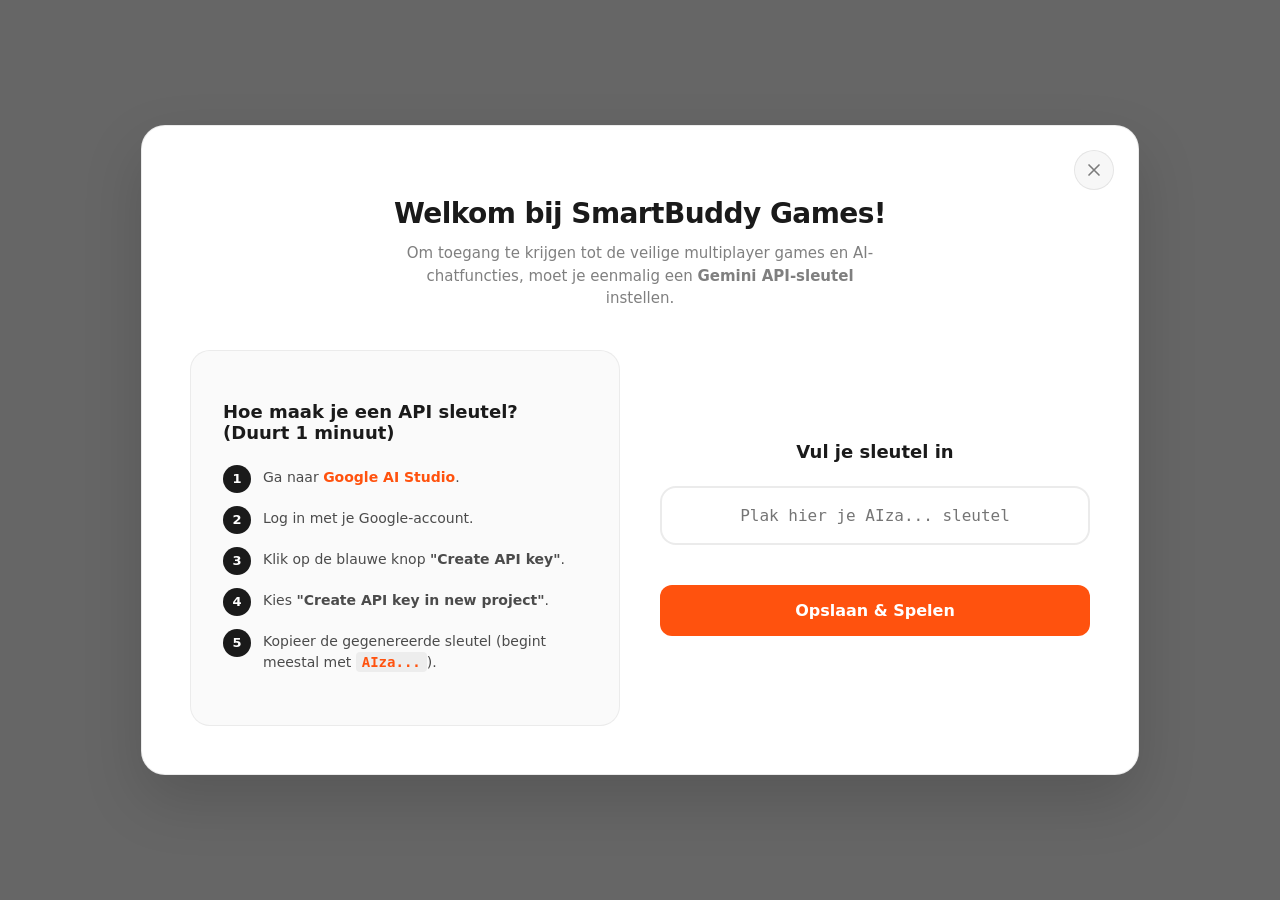
<file: SmartBuddy Web/games.html>
<!DOCTYPE html>
<html lang="nl">
<head>
    <meta charset="UTF-8">
    <meta name="viewport" content="width=device-width, initial-scale=1.0">
    <title>SmartBuddy Games</title>
    <link rel="stylesheet" href="games.css">
    <style>
      /* Ensure the background is transparent */
      body { background-color: transparent !important; }
    </style>
</head>
<body>
    <div id="sg-games-overlay" class="sg-visible">
        <div id="sg-games-backdrop"></div>
      <div id="sg-games-content">
        <button id="sg-games-close">
          <svg viewBox="0 0 24 24" fill="none" stroke="currentColor" stroke-width="2"><path d="M18 6L6 18M6 6L18 18"></path></svg>
        </button>
        <button id="sg-mod-btn" title="Mod Menu" style="display: none;">
          <svg viewBox="0 0 24 24" fill="none" stroke="currentColor" stroke-width="2" stroke-linecap="round" stroke-linejoin="round"><path d="M12 22s8-4 8-10V5l-8-3-8 3v7c0 6 8 10 8 10z"></path></svg>
        </button>
        <button id="sg-settings-btn" title="Instellingen">
          <svg viewBox="0 0 24 24" fill="none" stroke="currentColor" stroke-width="2"><circle cx="12" cy="12" r="3"></circle><path d="M19.4 15a1.65 1.65 0 0 0 .33 1.82l.06.06a2 2 0 0 1 0 2.83 2 2 0 0 1-2.83 0l-.06-.06a1.65 1.65 0 0 0-1.82-.33 1.65 1.65 0 0 0-1 1.51V21a2 2 0 0 1-2 2 2 2 0 0 1-2-2v-.09A1.65 1.65 0 0 0 9 19.4a1.65 1.65 0 0 0-1.82.33l-.06.06a2 2 0 0 1-2.83 0 2 2 0 0 1 0-2.83l.06-.06a1.65 1.65 0 0 0 .33-1.82 1.65 1.65 0 0 0-1.51-1H3a2 2 0 0 1-2-2 2 2 0 0 1 2-2h.09A1.65 1.65 0 0 0 4.6 9a1.65 1.65 0 0 0-.33-1.82l-.06-.06a2 2 0 0 1 0-2.83 2 2 0 0 1 2.83 0l.06.06a1.65 1.65 0 0 0 1.82.33H9a1.65 1.65 0 0 0 1-1.51V3a2 2 0 0 1 2-2 2 2 0 0 1 2 2v.09a1.65 1.65 0 0 0 1 1.51 1.65 1.65 0 0 0 1.82-.33l.06-.06a2 2 0 0 1 2.83 0 2 2 0 0 1 0 2.83l-.06.06a1.65 1.65 0 0 0-.33 1.82V9a1.65 1.65 0 0 0 1.51 1H21a2 2 0 0 1 2 2 2 2 0 0 1-2 2h-.09a1.65 1.65 0 0 0-1.51 1z"></path></svg>
        </button>
        <button id="sg-chat-btn" title="SmartBuddy Chat">
          <span class="sg-chat-status-dot sg-status-red"></span>
          <svg viewBox="0 0 24 24" fill="none" stroke="currentColor" stroke-width="2"><path d="M21 15a2 2 0 0 1-2 2H7l-4 4V5a2 2 0 0 1 2-2h14a2 2 0 0 1 2 2z"></path></svg>
        </button>

        <div id="sg-name-modal-overlay">
          <div id="sg-name-modal">
            <h2>Jouw Username</h2>
            <p>Kies een username voor op de leaderboards. Je kunt deze naam maar <strong>één keer per 30 dagen</strong> wijzigen.</p>
            <div id="sg-name-error"></div>
            <input type="text" id="sg-name-input" placeholder="Je naam (max 20 tekens)" maxlength="20" autocomplete="off">
            <button id="sg-name-save">Opslaan & Spelen</button>
            <button id="sg-name-close">Annuleren</button>
          </div>
        </div>
        
        <div id="sg-apikey-modal-overlay">
          <div id="sg-apikey-modal">
            <div class="sg-apikey-header">
              <h2>Welkom bij SmartBuddy Games!</h2>
              <p>Om toegang te krijgen tot de veilige multiplayer games en AI-chatfuncties, moet je eenmalig een <strong>Gemini API-sleutel</strong> instellen.</p>
            </div>
            
            <div class="sg-apikey-layout">
              <div class="sg-apikey-guide">
                <h3>Hoe maak je een API sleutel? (Duurt 1 minuut)</h3>
                <ol class="sg-apikey-steps">
                  <li>Ga naar <a href="https://aistudio.google.com/apikey" target="_blank">Google AI Studio</a>.</li>
                  <li>Log in met je Google-account.</li>
                  <li>Klik op de blauwe knop <strong>"Create API key"</strong>.</li>
                  <li>Kies <strong>"Create API key in new project"</strong>.</li>
                  <li>Kopieer de gegenereerde sleutel (begint meestal met <code>AIza...</code>).</li>
                </ol>
              </div>
              
              <div class="sg-apikey-form">
                <h3>Vul je sleutel in</h3>
                <div id="sg-apikey-error"></div>
                <input type="text" id="sg-apikey-input" placeholder="Plak hier je AIza... sleutel" autocomplete="off" spellcheck="false" data-1p-ignore="true" data-lpignore="true">
                <button id="sg-apikey-save" class="sg-btn-primary" style="width: 100%; padding: 16px; margin-top: 24px; border-radius: 12px; font-weight: 600;">Opslaan & Spelen</button>
            </div>
          </div>
        </div>
        </div>
        
        <div id="sg-games-list-view" style="transition: opacity 0.3s ease; opacity: 1; display: block;">
          <div class="sg-games-header">
            <div class="sg-games-title">Smart<span>Buddy</span> Games</div>
            <div class="sg-games-subtitle">Speel multiplayer games via Smartschool.</div>
          </div>

          <div class="sg-games-grid">
            <!-- SmartBloob.io -->
            <div class="sg-game-card" id="sg-card-smartbloob-io">
              <div class="sg-game-preview-container">
                <canvas class="sg-game-preview" id="sg-preview-SmartBuddy-io"></canvas>
                <div class="sg-game-preview-overlay"></div>
              </div>
              <div class="sg-game-info">
                <div class="sg-badges-row">
                  <span class="sg-game-badge sg-badge-live" id="sg-badge-smartbloob"><div class="sg-live-dot"></div> <span class="sg-player-text">0 spelers</span></span>
                </div>
                <div class="sg-game-name">SmartBloob.io</div>
                <div class="sg-game-desc">Multiplayer agar.io-achtige game. Groei door cellen te eten en speel tegen anderen.</div>
                <button class="sg-game-play-btn" id="sg-play-smartbloob-io">
                  <svg viewBox="0 0 24 24" xmlns="http://www.w3.org/2000/svg"><path d="M8 5V19L19 12L8 5Z"></path></svg>
                  Spelen
                </button>
              </div>
            </div>

            <!-- SmartWave.io -->
            <div class="sg-game-card" id="sg-card-smartwave-io">
              <div class="sg-game-preview-container">
                <canvas class="sg-game-preview" id="sg-preview-smartwave-io"></canvas>
                <div class="sg-game-preview-overlay"></div>
              </div>
              <div class="sg-game-info">
                <div class="sg-badges-row">
                  <span class="sg-game-badge sg-badge-live" id="sg-badge-smartwave" style="background: rgba(45, 212, 191, 0.1); color: #2dd4bf; border-color: rgba(45, 212, 191, 0.2);"><div class="sg-live-dot" style="background: #2dd4bf; animation: none;"></div> <span class="sg-player-text">Singleplayer</span></span>
                </div>
                <div class="sg-game-name">SmartWave.io</div>
                <div class="sg-game-desc">Behendigheidsgame in de ruimte. Stuur je golf door obstakels door te klikken. Haal de hoogste score!</div>
                <button class="sg-game-play-btn" id="sg-play-smartwave-io" style="background: #2dd4bf; color: #1a1a1a;">
                  <svg viewBox="0 0 24 24" xmlns="http://www.w3.org/2000/svg"><path d="M8 5V19L19 12L8 5Z"></path></svg>
                  Spelen
                </button>
              </div>
            </div>

            <!-- SmartPong.io -->
            <div class="sg-game-card" id="sg-card-smartpong-io">
              <div class="sg-game-preview-container">
                <canvas class="sg-game-preview" id="sg-preview-smartpong-io"></canvas>
                <div class="sg-game-preview-overlay"></div>
              </div>
              <div class="sg-game-info">
                <div class="sg-badges-row">
                  <span class="sg-game-badge sg-badge-live" id="sg-badge-smartpong" style="background: rgba(236, 72, 153, 0.1); color: #ec4899; border-color: rgba(236, 72, 153, 0.2);"><div class="sg-live-dot" style="background: #ec4899; animation: pulseGreen 2s ease-in-out infinite;"></div> <span class="sg-player-text">0 spelers</span></span>
                </div>
                <div class="sg-game-name">SmartPong.io</div>
                <div class="sg-game-desc">Neon Table Tennis! Speel tegen de computer of daag je vrienden online uit in een snelle pot Pong.</div>
                <button class="sg-game-play-btn" id="sg-play-smartpong-io" style="background: #ec4899; color: #ffffff;">
                  <svg viewBox="0 0 24 24" xmlns="http://www.w3.org/2000/svg" fill="currentColor"><path d="M8 5V19L19 12L8 5Z"></path></svg>
                  Spelen
                </button>
              </div>
            </div>


          </div>
        </div>

        <div id="sg-games-chat-view" style="transition: opacity 0.3s ease; opacity: 0; display: none; height: 100%; width: 100%; border-radius: 24px; overflow: hidden;">
          <iframe id="sg-chat-inline-iframe" src="" style="width: 100%; height: 100%; border: none; border-radius: 24px;"></iframe>
        </div>

          </div>
          </div>
        </div>


      </div>
    </div>
    <script src="games.js"></script>
</body>
</html>
</file>
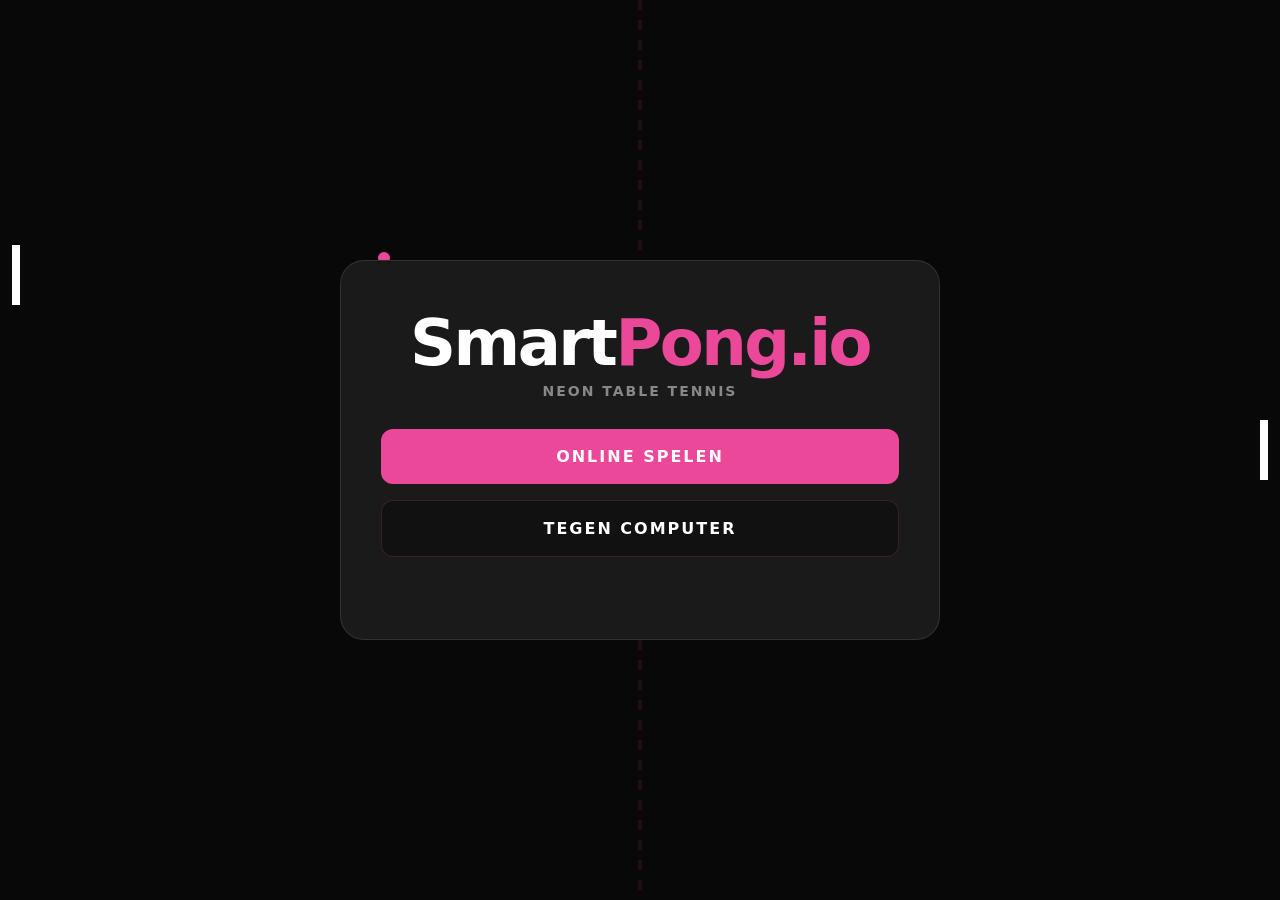
<file: SmartBuddy Web/games/smartpong-io.html>
<!DOCTYPE html>
<html lang="nl">
<head>
<meta charset="UTF-8">
<meta name="viewport" content="width=device-width, initial-scale=1.0, user-scalable=no">
<title>SmartPong.io</title>
<style>
:root {
  --sg-accent: #ec4899; /* Neon Pink */
  --sg-base01: #080808;
  --sg-border: rgba(236,72,153,0.2);
  --sg-text: #ffffff;
  --sg-muted: #888888;
}

@import url('https://fonts.googleapis.com/css2?family=Inter:wght@400;500;600;700;800;900&display=swap');

* { margin: 0; padding: 0; box-sizing: border-box; }
body { background: var(--sg-base01); font-family: 'Inter', system-ui, sans-serif; overflow: hidden; color: var(--sg-text); touch-action: none; user-select: none; }
canvas { display: block; }

/* ?? HUD ?? */
#ui { position: fixed; inset: 0; pointer-events: none; z-index: 10; }

#hud-scores { position: absolute; top: 24px; width: 100%; display: flex; justify-content: center; gap: 120px; }
.score-box { display: flex; flex-direction: column; align-items: center; }
.score-val { font-size: clamp(48px, 6vw, 72px); font-weight: 900; letter-spacing: -0.03em; color: #ffffff; line-height: 1; }
.score-label { font-size: 13px; letter-spacing: 4px; text-transform: uppercase; color: var(--sg-muted); font-weight: 700; margin-top: 8px; }

#ctrl-hint { position: absolute; bottom: 24px; left: 50%; transform: translateX(-50%); font-size: 12px; letter-spacing: 3px; color: var(--sg-muted); font-weight: 700; text-transform: uppercase; text-align: center; }
#status-msg { position: absolute; top: 120px; left: 50%; transform: translateX(-50%); font-size: 14px; letter-spacing: 2px; color: var(--sg-accent); font-weight: 700; text-transform: uppercase; text-align: center; }

/* Screens */
.screen { position: fixed; inset: 0; display: flex; flex-direction: column; align-items: center; justify-content: center; z-index: 200; pointer-events: all; padding: 24px; text-align: center; }
.hidden { display: none !important; }

/* Start Screen */
#start-screen { background: var(--sg-base01); }
#start-bg { position: absolute; inset: 0; z-index: 0; pointer-events: none; }
#start-content { position: relative; z-index: 1; background: #1a1a1a; border: 1px solid rgba(255,255,255,0.1); border-radius: 24px; padding: 50px 40px; width: 600px; max-width: 90vw; box-sizing: border-box; display: flex; flex-direction: column; align-items: center; }

.game-title { font-size: clamp(48px, 8vw, 64px); font-weight: 900; letter-spacing: -0.04em; margin-bottom: 8px; line-height: 1; }
.game-title .t1 { color: #fff; }
.game-title .t2 { color: var(--sg-accent); }
.game-sub { font-size: 13px; letter-spacing: 6px; text-transform: uppercase; color: var(--sg-muted); margin-bottom: 40px; font-weight: 700; }

.play-btn { background: var(--sg-accent); border: none; border-radius: 12px; padding: 18px 48px; font-size: 16px; font-weight: 800; letter-spacing: 2px; text-transform: uppercase; color: #fff; cursor: pointer; transition: all 0.2s cubic-bezier(0.16,1,0.3,1); font-family: inherit; width: 100%; box-sizing: border-box; margin-bottom: 16px; }
.play-btn:hover { transform: translateY(-3px); background: #f472b6; }
.play-btn:active { transform: translateY(1px); }

.play-btn.secondary { background: #111; color: #fff; border: 1px solid var(--sg-border); margin-bottom: 32px; }
.play-btn.secondary:hover { background: #222; border-color: var(--sg-accent); }

.name-input { background: #111; border: 1px solid rgba(255,255,255,0.1); border-radius: 12px; padding: 18px 24px; font-size: 18px; font-weight: 700; color: #fff; text-align: center; width: 100%; box-sizing: border-box; outline: none; font-family: inherit; margin-bottom: 24px; transition: all 0.2s; }
.name-input:focus { border-color: var(--sg-accent); background: #222; }

/* Matchmaking Screen */
#matchmaking-screen { background: rgba(8,8,8,0.95); backdrop-filter: blur(10px); }
.spinner { width: 48px; height: 48px; border: 4px solid rgba(236,72,153,0.2); border-top: 4px solid var(--sg-accent); border-radius: 50%; animation: spin 1s linear infinite; margin: 0 auto 24px; }
@keyframes spin { 0% { transform: rotate(0deg); } 100% { transform: rotate(360deg); } }

/* Game Over Screen */
#death-screen { background: rgba(17,17,17,0.9); backdrop-filter: blur(8px); }
.death-title { font-size: clamp(48px, 8vw, 72px); font-weight: 900; letter-spacing: -0.04em; color: var(--sg-accent); margin-bottom: 24px; }
.death-stats { font-size: 24px; font-weight: 700; margin-bottom: 48px; color: #fff; }
</style>
</head>
<body>

<canvas id="gameCanvas"></canvas>

<!-- HUD -->
<div id="ui">
  <div id="hud-scores">
    <div class="score-box">
      <div class="score-val" id="score-p1">0</div>
      <div class="score-label" id="label-p1">Player 1</div>
    </div>
    <div class="score-box">
      <div class="score-val" id="score-p2">0</div>
      <div class="score-label" id="label-p2">Player 2</div>
    </div>
  </div>
  <div id="status-msg"></div>
  <div id="ctrl-hint">BEWEEG MET MUIS OF TOUCH</div>
</div>

<!-- Start -->
<div id="start-screen" class="screen">
  <canvas id="start-bg"></canvas>
  <div id="start-content">
    <div class="game-title" style="color: #fff;"><span class="t1">Smart</span><span class="t2">Pong.io</span></div>
    <div class="game-sub" style="font-size: 14px; letter-spacing: 2px; color: #888; margin-bottom: 30px; text-transform: uppercase;">Neon Table Tennis</div>
    
    <button class="play-btn" id="btn-play-online">ONLINE SPELEN</button>
    <button class="play-btn secondary" id="btn-play-bot">TEGEN COMPUTER</button>
    
  </div>
</div>

<!-- Matchmaking -->
<div id="matchmaking-screen" class="screen hidden">
  <div class="spinner"></div>
  <div class="game-title" style="font-size: 32px; color: #fff;">ZOEKEN NAAR TEGENSTANDER...</div>
  <button class="play-btn secondary" id="btn-cancel-match" style="max-width: 200px; margin-top: 32px; padding: 12px;">ANNULEREN</button>
</div>

<!-- Game Over -->
<div id="death-screen" class="screen hidden">
  <div class="death-title" id="game-over-title">GEWONNEN!</div>
  <div class="death-stats" id="game-over-stats">Score: 5 - 2</div>
  <button class="play-btn" id="restart-btn" style="max-width: 300px;">OPNIEUW SPELEN</button>
</div>

<!-- Firebase SDK -->
<script src="../static/js/firebase-app-compat.js"></script>
<script src="../static/js/firebase-database-compat.js"></script>
<script src="../static/js/firebase-config.js"></script>

<script src="smartpong-io.js"></script>
</body>
</html>
</file>
<file: SmartBuddy Web/games.css>
/* Games knop in topnav */
      #SmartBuddy-games-btn {
        cursor: pointer;
        position: relative;
        display: flex;
        align-items: center;
        gap: 6px;
        font-weight: 600;
        transition: all 0.2s ease;
      }
      #SmartBuddy-games-btn:hover {
        color: #ffffff;
      }
      #SmartBuddy-games-btn svg {
        width: 18px;
        height: 18px;
        fill: currentColor;
      }
      
      .sg-global-status-dot {
        width: 8px;
        height: 8px;
        border-radius: 50%;
        display: inline-block;
        transition: background-color 0.3s;
        box-shadow: 0 0 4px rgba(0,0,0,0.2);
        border: 1px solid rgba(0, 0, 0, 0.4);
      }
      .sg-status-red { background-color: #ef4444; }
      .sg-status-green { background-color: #10b981; }

      /* ── Overlay Backdrop ── */
      #sg-games-overlay {
        position: fixed;
        inset: 0;
        z-index: 999999;
        display: none;
        align-items: center;
        justify-content: center;
        padding: 24px;
        opacity: 0;
        visibility: hidden;
        transition: opacity 0.4s cubic-bezier(0.16, 1, 0.3, 1), visibility 0.4s;
      }
      #sg-games-overlay.sg-visible {
        display: flex;
        opacity: 1;
        visibility: visible;
      }

      #sg-games-backdrop {
        position: absolute;
        inset: 0;
        background: rgba(0, 0, 0, 0.7);
        
        -webkit-
      }

      /* ── Premium Modal ── */
      #sg-games-content {
        position: relative;
        background: #ffffff;
        border: 1px solid rgba(0, 0, 0, 0.08);
        border-radius: 24px;
        max-width: 900px;
        width: 100%;
        max-height: 85vh;
        overflow-y: auto;
        padding: 48px;
        box-shadow: 0 25px 60px rgba(0, 0, 0, 0.15);
        font-family: 'Inter', system-ui, -apple-system, sans-serif;
        transform: translateY(20px) scale(0.98);
        transition: transform 0.4s cubic-bezier(0.16, 1, 0.3, 1);
      }
      #sg-games-overlay.sg-visible #sg-games-content {
        transform: translateY(0) scale(1);
      }

      /* Scrollbar */
      #sg-games-content::-webkit-scrollbar {
        width: 8px;
      }
      #sg-games-content::-webkit-scrollbar-track {
        background: transparent;
      }
      #sg-games-content::-webkit-scrollbar-thumb {
        background: rgba(0, 0, 0, 0.12);
        border-radius: 10px;
      }
      #sg-games-content::-webkit-scrollbar-thumb:hover {
        background: rgba(0, 0, 0, 0.25);
      }

      /* Close Button */
      #sg-games-close {
        position: absolute;
        top: 24px;
        right: 24px;
        width: 40px;
        height: 40px;
        border-radius: 50%;
        border: 1px solid rgba(0, 0, 0, 0.08);
        background: rgba(0, 0, 0, 0.03);
        color: rgba(0, 0, 0, 0.5);
        cursor: pointer;
        display: flex;
        align-items: center;
        justify-content: center;
        transition: all 0.2s ease;
      }
      #sg-games-close svg {
        width: 20px;
        height: 20px;
        stroke: currentColor;
        stroke-width: 2;
        stroke-linecap: round;
        stroke-linejoin: round;
      }
      #sg-games-close:hover {
        background: rgba(255, 82, 14, 0.1);
        border-color: rgba(255, 82, 14, 0.3);
        color: #FF520E;
        transform: rotate(90deg);
      }

      /* Settings Button */
      #sg-settings-btn {
        position: absolute;
        top: 24px;
        right: 80px;
        width: 40px;
        height: 40px;
        border-radius: 50%;
        border: 1px solid rgba(0, 0, 0, 0.08);
        background: rgba(0, 0, 0, 0.03);
        color: rgba(0, 0, 0, 0.5);
        cursor: pointer;
        display: flex;
        align-items: center;
        justify-content: center;
        transition: all 0.2s ease;
      }
      #sg-settings-btn svg { width: 20px; height: 20px; stroke: currentColor; stroke-width: 2; fill: none; stroke-linecap: round; stroke-linejoin: round; }
      #sg-settings-btn:hover { background: rgba(0, 0, 0, 0.1); color: #1a1a1a; transform: rotate(45deg); }

      /* Chat Button */
      #sg-chat-btn {
        position: absolute;
        top: 24px;
        right: 192px;
        width: 40px;
        height: 40px;
        border-radius: 50%;
        border: 1px solid rgba(0, 0, 0, 0.08);
        background: rgba(0, 0, 0, 0.03);
        color: rgba(0, 0, 0, 0.5);
        cursor: pointer;
        display: flex;
        align-items: center;
        justify-content: center;
        transition: all 0.2s ease;
      }
      #sg-chat-btn svg { width: 20px; height: 20px; stroke: currentColor; stroke-width: 2; fill: none; stroke-linecap: round; stroke-linejoin: round; }
      #sg-chat-btn:hover { background: rgba(0, 0, 0, 0.1); color: #1a1a1a; transform: scale(1.05); }

      .sg-chat-status-dot {
        position: absolute;
        top: 2px;
        right: 2px;
        width: 10px;
        height: 10px;
        border-radius: 50%;
        background-color: #ef4444; /* sg-status-red */
        border: 1px solid #000;
        transition: background-color 0.3s;
      }
      .sg-chat-status-dot.sg-status-green { background-color: #22c55e; }
      .sg-chat-status-dot.sg-status-red { background-color: #ef4444; }

      /* Name Modal */
      #sg-name-modal-overlay {
        position: absolute;
        inset: 0;
        background: rgba(255,255,255,0.9);
        backdrop-filter: blur(8px);
        z-index: 999999;
        display: flex;
        flex-direction: column;
        align-items: center;
        justify-content: center;
        border-radius: 24px;
        opacity: 0;
        visibility: hidden;
        transition: all 0.3s ease;
      }
      #sg-name-modal-overlay.sg-visible { opacity: 1; visibility: visible; }
      #sg-name-modal {
        background: #ffffff;
        padding: 40px;
        border-radius: 24px;
        box-shadow: 0 10px 40px rgba(0,0,0,0.1);
        text-align: center;
        max-width: 400px;
        width: 100%;
        border: 1px solid rgba(0,0,0,0.05);
      }
      #sg-name-modal h2 { margin-bottom: 8px; font-size: 24px; font-weight: 800; color: #1a1a1a; letter-spacing: -0.02em; }
      #sg-name-modal p { margin-bottom: 24px; color: rgba(0,0,0,0.5); font-size: 14px; line-height: 1.5; }
      #sg-name-input {
        width: 100%; box-sizing: border-box; padding: 16px 24px;
        border-radius: 12px; border: 1px solid rgba(0,0,0,0.1);
        font-size: 16px; font-weight: 600; text-align: center; margin-bottom: 16px;
        font-family: inherit; transition: all 0.2s; outline: none;
      }
      #sg-name-input:focus { border-color: #FF520E; box-shadow: 0 0 0 3px rgba(255,82,14,0.1); }
      #sg-name-btn-group { display: flex; gap: 12px; }
      #sg-name-save {
        width: 100%; padding: 16px; border-radius: 12px; background: #1a1a1a;
        color: #ffffff; font-weight: 700; font-size: 16px; cursor: pointer; border: none;
        transition: all 0.2s; font-family: inherit;
      }
      #sg-name-save:hover { background: #333; transform: translateY(-2px); }
      #sg-name-error { color: #ef4444; font-size: 13px; font-weight: 600; margin-bottom: 16px; display: none; }
      #sg-name-close {
        margin-top: 16px; background: transparent; border: none; color: rgba(0,0,0,0.4);
        font-weight: 600; cursor: pointer; font-family: inherit; text-decoration: underline; display: none;
      }
      #sg-name-close:hover { color: #1a1a1a; }

      #sg-apikey-modal-overlay {
        display: none;
        flex-direction: column;
        opacity: 0;
        visibility: hidden;
        transition: all 0.3s ease;
      }
      #sg-apikey-modal-overlay.sg-visible { display: flex; opacity: 1; visibility: visible; }
      #sg-apikey-modal {
        width: 100%;
        height: 100%;
        display: flex;
        flex-direction: column;
        justify-content: center;
      }
      .sg-apikey-header { text-align: center; margin-bottom: 40px; }
      .sg-apikey-icon { width: 64px; height: 64px; background: rgba(255, 82, 14, 0.1); color: #FF520E; border-radius: 20px; display: flex; align-items: center; justify-content: center; margin: 0 auto 20px; }
      .sg-apikey-header h2 { font-size: 28px; font-weight: 800; color: #1a1a1a; letter-spacing: -0.02em; margin-bottom: 12px; }
      .sg-apikey-header p { color: rgba(0,0,0,0.5); font-size: 15px; line-height: 1.5; max-width: 500px; margin: 0 auto; }
      
      .sg-apikey-layout { display: grid; grid-template-columns: 1fr 1fr; gap: 40px; align-items: stretch; }
      @media (max-width: 768px) { .sg-apikey-layout { grid-template-columns: 1fr; } }
      
      .sg-apikey-guide { background: #fafafa; padding: 32px; border-radius: 20px; border: 1px solid rgba(0,0,0,0.06); }
      .sg-apikey-guide h3 { font-size: 18px; font-weight: 700; margin-bottom: 24px; color: #1a1a1a; }
      .sg-apikey-steps { list-style: none; padding: 0; margin: 0; counter-reset: step-counter; }
      .sg-apikey-steps li { position: relative; padding-left: 40px; margin-bottom: 20px; font-size: 14px; color: rgba(0,0,0,0.7); line-height: 1.5; }
      .sg-apikey-steps li::before { content: counter(step-counter); counter-increment: step-counter; position: absolute; left: 0; top: -2px; width: 28px; height: 28px; background: #1a1a1a; color: #ffffff; border-radius: 50%; display: flex; align-items: center; justify-content: center; font-weight: 700; font-size: 13px; }
      .sg-apikey-steps li a { color: #FF520E; font-weight: 700; text-decoration: none; }
      .sg-apikey-steps li a:hover { text-decoration: underline; }
      .sg-apikey-steps li code { background: rgba(0,0,0,0.05); padding: 2px 6px; border-radius: 4px; font-family: monospace; color: #FF520E; font-weight: 600; }
      
      .sg-apikey-form { display: flex; flex-direction: column; justify-content: center; }
      .sg-apikey-form h3 { font-size: 18px; font-weight: 700; margin-bottom: 24px; color: #1a1a1a; text-align: center; }
      
      #sg-apikey-input {
        width: 100%; box-sizing: border-box; padding: 18px 24px;
        border-radius: 16px; border: 2px solid rgba(0,0,0,0.08);
        font-size: 16px; font-weight: 500; font-family: monospace; text-align: center; margin-bottom: 16px;
        transition: all 0.2s; outline: none; background: #ffffff;
        -webkit-text-security: disc;
      }
      #sg-apikey-input:focus { border-color: #FF520E; box-shadow: 0 0 0 4px rgba(255,82,14,0.1); }
      #sg-apikey-save {
        width: 100%; padding: 18px; border-radius: 16px; background: #FF520E;
        color: #ffffff; font-weight: 700; font-size: 16px; cursor: pointer; border: none;
        transition: all 0.2s; font-family: inherit; margin-bottom: 16px;
      }
      #sg-apikey-save:hover { background: #FF520E; transform: translateY(-2px); box-shadow: 0 8px 24px rgba(255,82,14,0.25); }
      #sg-apikey-close {
        background: transparent; border: none; color: rgba(0,0,0,0.4);
        font-weight: 600; cursor: pointer; font-family: inherit; text-decoration: underline; padding: 8px;
        margin: 0 auto; display: block;
      }
      #sg-apikey-close:hover { color: #1a1a1a; }
      #sg-apikey-error { color: #ef4444; font-size: 14px; font-weight: 600; margin-bottom: 20px; display: none; background: #fef2f2; padding: 12px; border-radius: 12px; border: 1px solid #fecaca; text-align: center; }
      /* Header */
      .sg-games-header {
        text-align: center;
        margin-bottom: 48px;
      }
      .sg-games-title {
        font-size: 36px;
        font-weight: 800;
        color: #1a1a1a;
        margin-bottom: 12px;
        letter-spacing: -0.03em;
      }
      .sg-games-title span { color: #1a1a1a; }
      .sg-games-subtitle {
        font-size: 15px;
        color: rgba(0, 0, 0, 0.5);
        font-weight: 400;
      }

      /* Grid */
      .sg-games-grid {
        display: grid;
        grid-template-columns: repeat(auto-fill, minmax(320px, 1fr));
        gap: 24px;
      }

      /* Card */
      .sg-game-card {
        background: #f8fafc;
        border: 1px solid rgba(0, 0, 0, 0.06);
        border-radius: 20px;
        overflow: hidden;
        cursor: pointer;
        transition: all 0.4s cubic-bezier(0.16, 1, 0.3, 1);
        position: relative;
        display: flex;
        flex-direction: column;
      }
      .sg-game-card:hover {
        background: #e5e7eb;
        transform: translateY(-2px);
      }
      
      /* Specifieke hover kleuren per game */
      #sg-card-smartbloob-io:hover {
        border-color: rgba(255, 82, 14, 0.3);
      }
      #sg-card-smartwave-io:hover {
        border-color: rgba(45, 212, 191, 0.3);
      }
      #sg-card-smartpong-io:hover {
        border-color: rgba(236, 72, 153, 0.3);
      }

      /* Canvas Preview */
      .sg-game-preview-container {
        width: 100%;
        height: 180px;
        position: relative;
        background: #e5e7eb;
        overflow: hidden;
        border-bottom: 1px solid rgba(0, 0, 0, 0.06);
      }
      .sg-game-preview {
        width: 100%;
        height: 100%;
        display: block;
      }
      .sg-game-preview-overlay {
        position: absolute;
        inset: 0;
        background: linear-gradient(to top, rgba(248,248,248,1), transparent);
        pointer-events: none;
      }

      /* Info Area */
      .sg-game-info {
        padding: 24px;
        flex: 1;
        display: flex;
        flex-direction: column;
      }
      
      .sg-badges-row {
        display: flex;
        align-items: center;
        justify-content: space-between;
        margin-bottom: 12px;
      }

      .sg-game-badge {
        display: inline-flex;
        align-items: center;
        gap: 6px;
        font-size: 10px;
        font-weight: 700;
        letter-spacing: 0.1em;
        text-transform: uppercase;
        padding: 4px 12px;
        border-radius: 20px;
      }
      .sg-badge-live {
        background: rgba(255, 82, 14, 0.1);
        color: #FF520E;
        border: 1px solid rgba(255, 82, 14, 0.2);
      }
      .sg-badge-soon {
        background: rgba(0, 0, 0, 0.04);
        color: rgba(0, 0, 0, 0.4);
        border: 1px solid rgba(0, 0, 0, 0.08);
      }
      .sg-live-dot {
        width: 6px;
        height: 6px;
        border-radius: 50%;
        background: #FF520E;
        animation: sgPulseOrange 2s infinite;
      }

      @keyframes sgPulseOrange {
        0% {  }
        70% {  }
        100% {  }
      }

      .sg-game-name {
        font-size: 22px;
        font-weight: 700;
        color: #1a1a1a;
        margin-bottom: 8px;
        letter-spacing: -0.01em;
      }
      .sg-game-desc {
        font-size: 14px;
        color: rgba(0, 0, 0, 0.5);
        line-height: 1.6;
        margin-bottom: 24px;
        flex: 1;
      }

      /* Play Button */
      .sg-game-play-btn {
        display: flex;
        align-items: center;
        justify-content: center;
        gap: 8px;
        background: #FF520E;
        color: #ffffff;
        font-size: 14px;
        font-weight: 600;
        padding: 12px 24px;
        border-radius: 12px;
        border: none;
        cursor: pointer;
        transition: all 0.3s ease;
        text-decoration: none;
        width: 100%;
        
      }
      .sg-game-card:hover .sg-game-play-btn {
        
        transform: translateY(-2px);
      }
      .sg-game-play-btn svg {
        width: 16px;
        height: 16px;
        fill: currentColor;
      }

      /* Coming Soon Card */
      .sg-game-card.sg-coming-soon {
        cursor: default;
      }
      .sg-game-card.sg-coming-soon:hover {
        transform: none;
        border-color: rgba(0, 0, 0, 0.06);
        box-shadow: none;
        background: #f8fafc;
      }
      .sg-lock-icon {
        width: 32px;
        height: 32px;
        fill: rgba(0, 0, 0, 0.12);
      }

      /* Footer */
      .sg-games-footer {
        text-align: center;
        margin-top: 32px;
        font-size: 13px;
        color: rgba(0, 0, 0, 0.3);
        font-weight: 500;
      }
      .sg-games-footer span {
        color: #1a1a1a;
      }

      /* ── Fullscreen Game Iframe Overlay ── */
      #sg-game-iframe-overlay {
        position: fixed;
        inset: 0;
        z-index: 9999999;
        background: #000;
        display: flex;
        flex-direction: column;
        opacity: 0;
        visibility: hidden;
        transition: opacity 0.3s ease, visibility 0.3s ease;
      }
      #sg-game-iframe-overlay.sg-active {
        opacity: 1;
        visibility: visible;
      }
      #sg-game-iframe-topbar {
        display: flex;
        align-items: center;
        justify-content: space-between;
        padding: 8px 16px;
        background: #111;
        border-bottom: 1px solid rgba(255,255,255,0.08);
        flex-shrink: 0;
      }
      #sg-game-iframe-title {
        font-family: system-ui, -apple-system, sans-serif;
        font-size: 14px;
        font-weight: 600;
        color: #ffffff;
        display: flex;
        align-items: center;
        gap: 8px;
      }
      #sg-game-iframe-title .sg-dot {
        width: 8px;
        height: 8px;
        border-radius: 50%;
        background: #22c55e;
        animation: sgPulseGreen 2s infinite;
      }
      @keyframes sgPulseGreen {
        0%, 100% { opacity: 1; }
        50% { opacity: 0.4; }
      }
      #sg-game-iframe-close {
        display: flex;
        align-items: center;
        gap: 6px;
        padding: 6px 14px;
        border-radius: 8px;
        border: 1px solid rgba(255,255,255,0.1);
        background: rgba(255,255,255,0.05);
        color: rgba(255,255,255,0.7);
        font-family: system-ui, -apple-system, sans-serif;
        font-size: 13px;
        font-weight: 500;
        cursor: pointer;
        transition: all 0.2s ease;
      }
      #sg-game-iframe-close:hover {
        background: rgba(255, 82, 14, 0.15);
        border-color: rgba(255, 82, 14, 0.3);
        color: #ffffff;
      }
      #sg-game-iframe-close svg {
        width: 14px;
        height: 14px;
        stroke: currentColor;
        stroke-width: 2;
        stroke-linecap: round;
        stroke-linejoin: round;
      }
      #sg-game-iframe-frame {
        flex: 1;
        width: 100%;
        border: none;
      }

/* iFrame adjustments */
body, html { margin: 0; padding: 0; background: transparent !important; height: 100vh; width: 100vw; }
#sg-games-backdrop { background: rgba(0, 0, 0, 0.6); backdrop-filter: blur(8px); }
#sg-games-overlay { display: flex !important; opacity: 1 !important; visibility: visible !important; }
</file>
